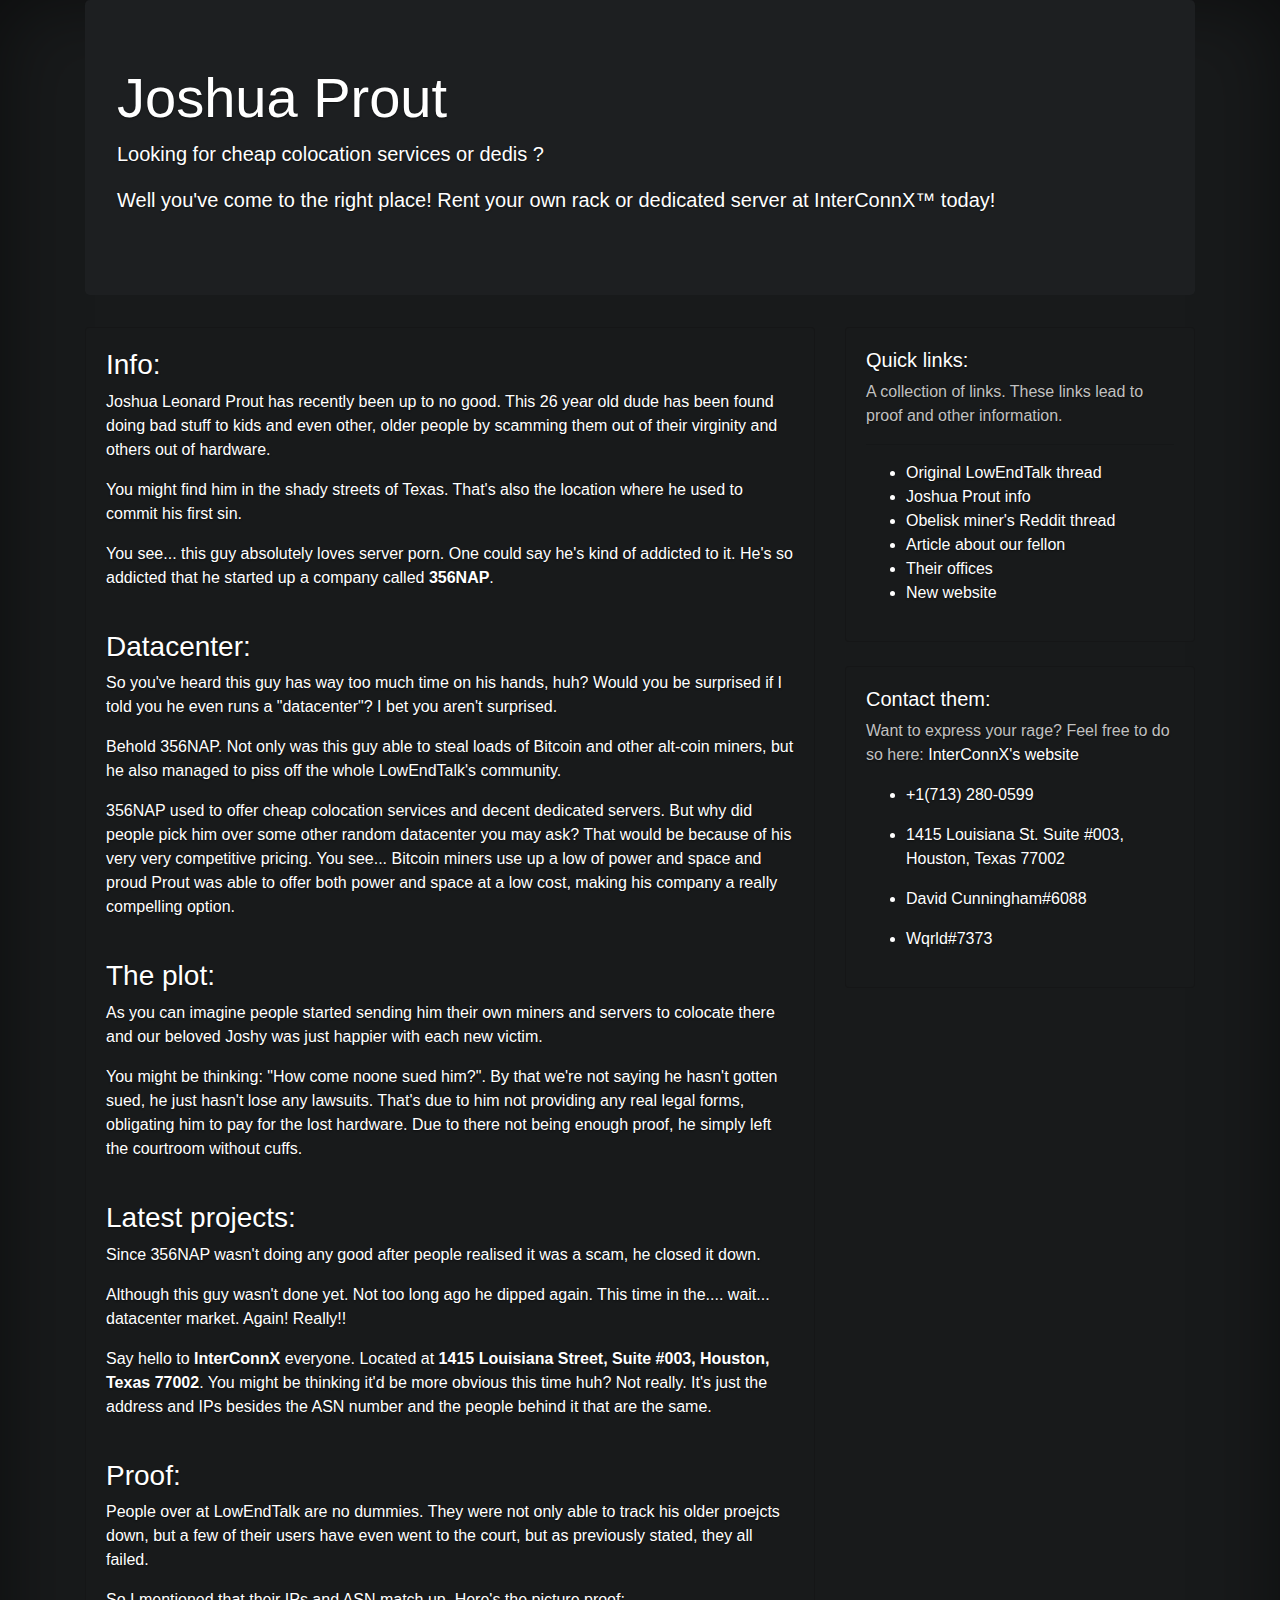
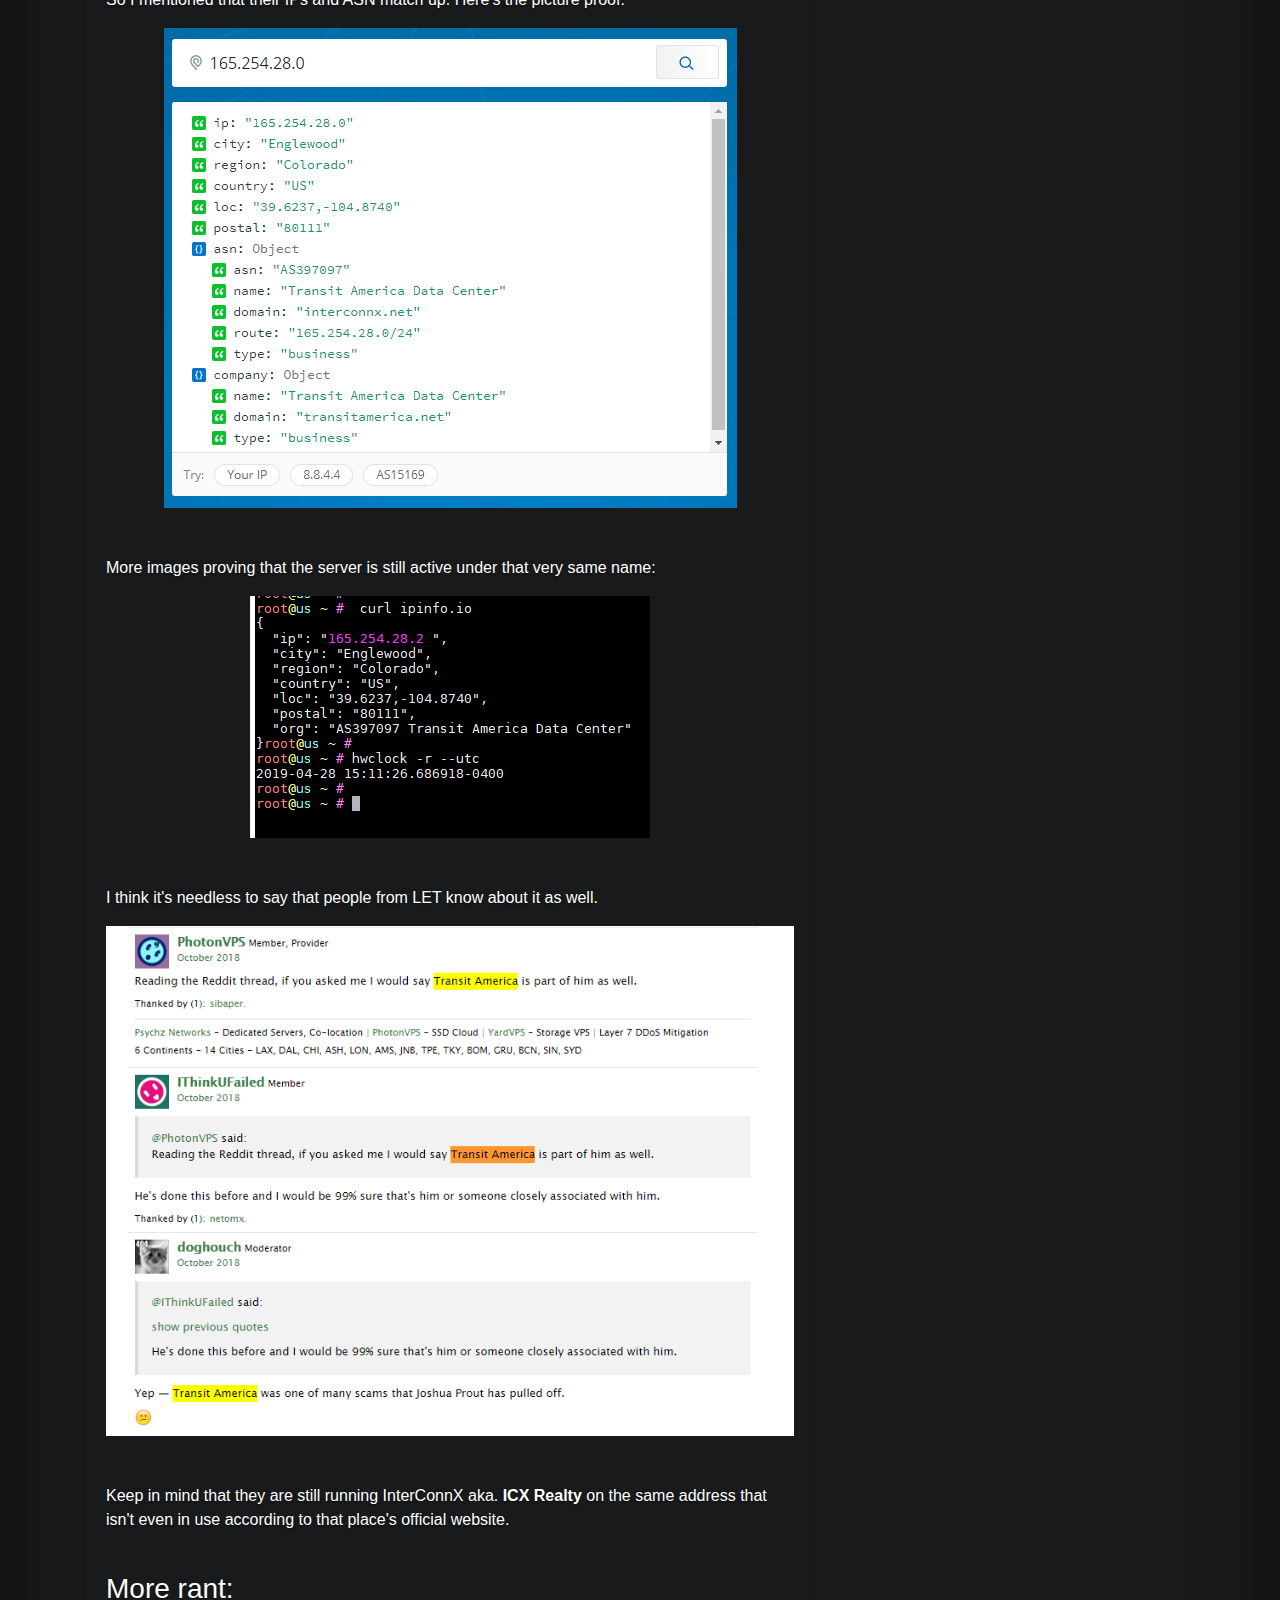
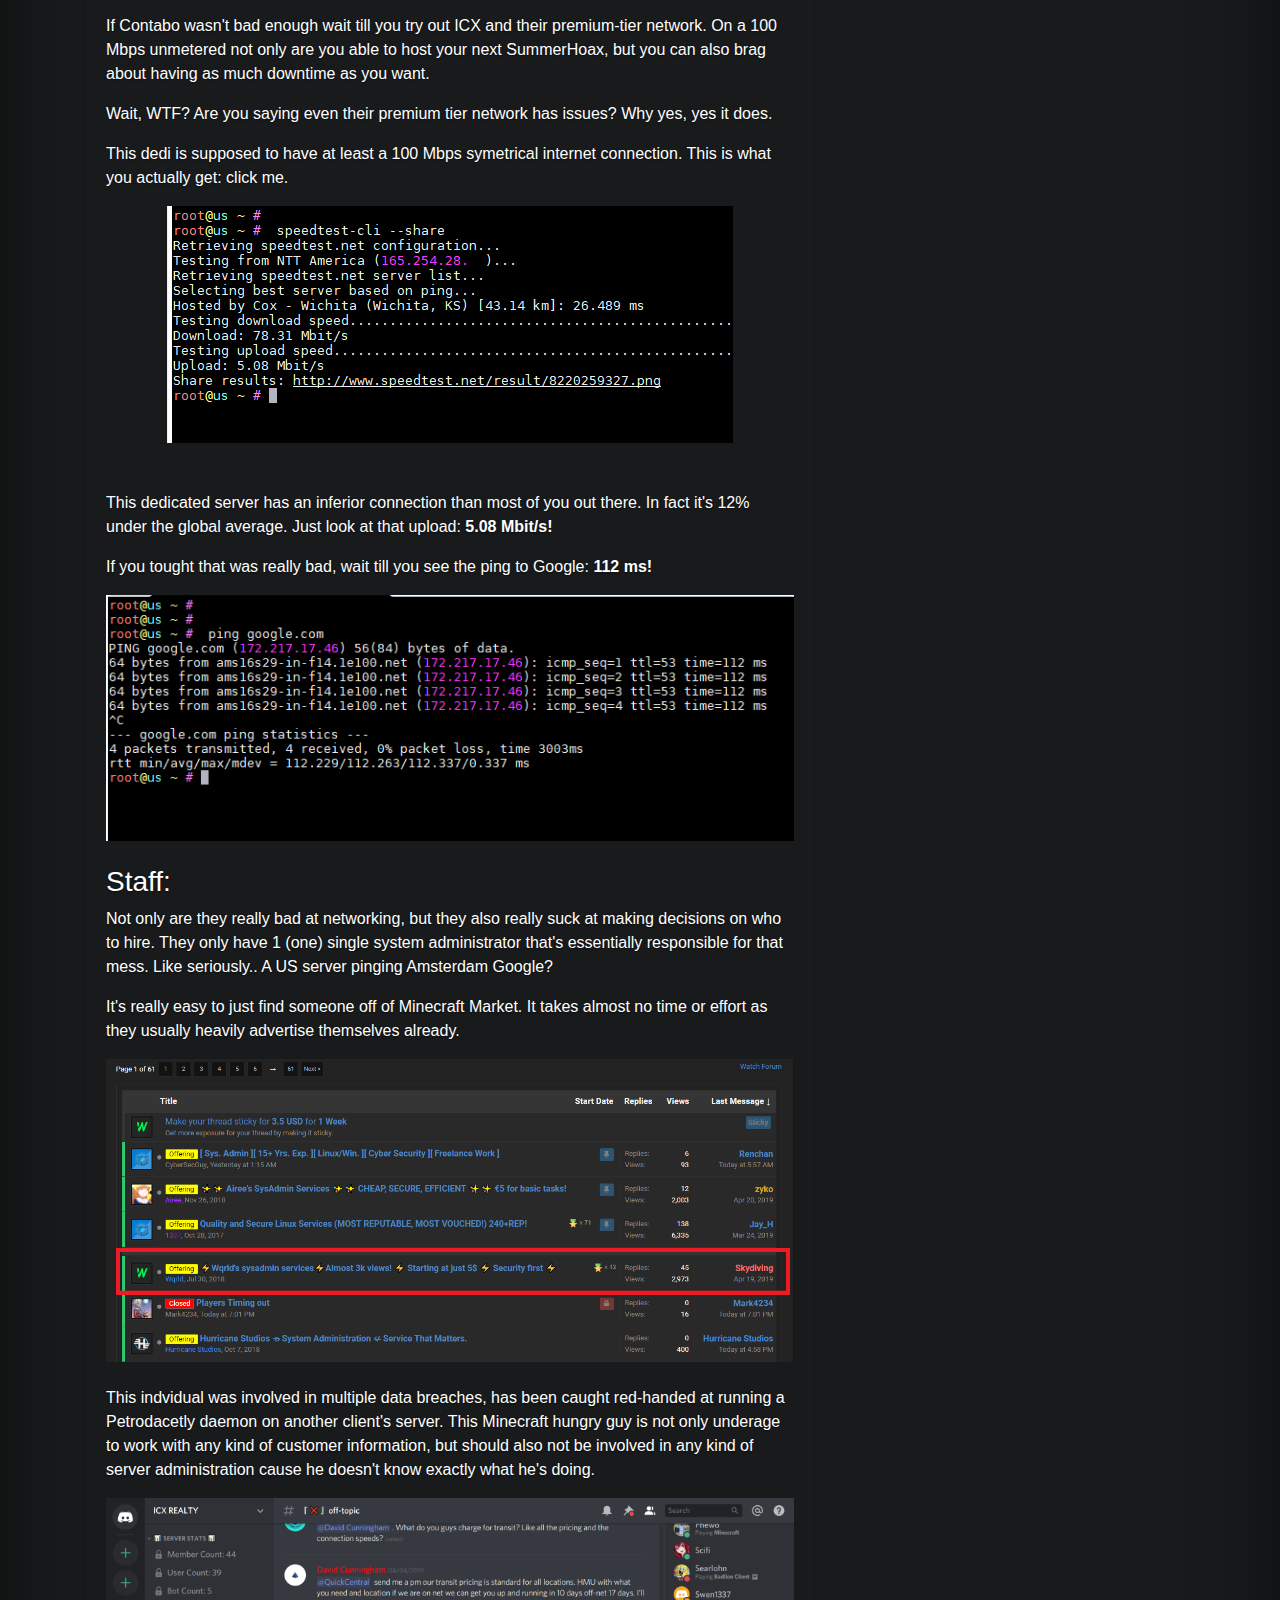
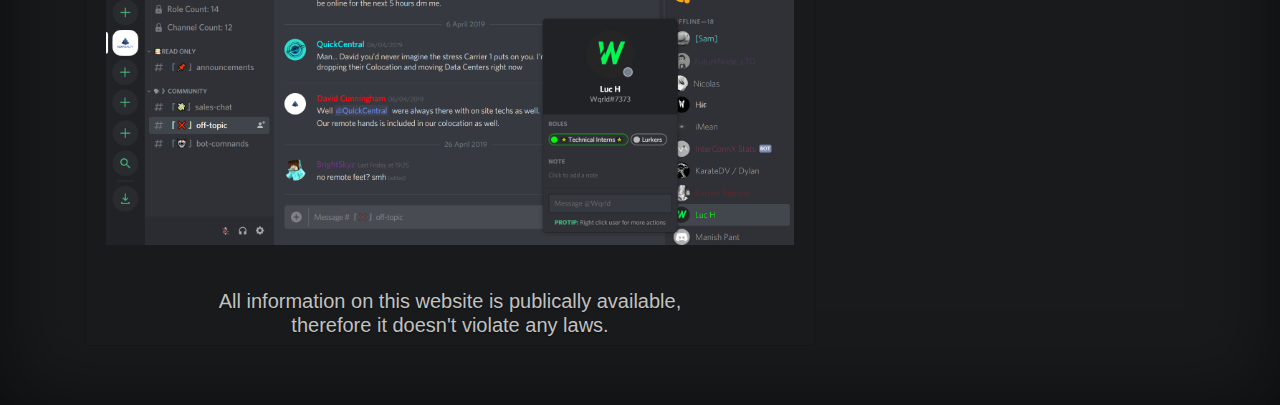
<file: people/prout.html>
<!DOCTYPE html>
<html lang="en">

<head>
	<!-- Required meta tags -->
	<meta charset="utf-8">
	<meta content="width=device-width, initial-scale=1, shrink-to-fit=no" name="viewport">
	<link rel="shortcut icon" type="image/x-icon" href="../favicon.ico" />

	<!-- Bootstrap CSS -->
	<link rel="stylesheet" href="https://stackpath.bootstrapcdn.com/bootstrap/4.3.1/css/bootstrap.min.css"
		integrity="sha384-ggOyR0iXCbMQv3Xipma34MD+dH/1fQ784/j6cY/iJTQUOhcWr7x9JvoRxT2MZw1T" crossorigin="anonymous">
	<link rel="stylesheet" href="../assets/main.css">
	<title>Joshua Prout | Summer Hoax Club!</title>
</head>

<body>
	<br>
	<div class="container" style="padding-bottom: 35px;">
		<div class="jumbotron">
			<h1 class="display-4">Joshua Prout</h1>
			<p class="lead">Looking for cheap colocation services or dedis ?</p>
			<p class="lead">Well you've come to the right place! Rent your own rack or dedicated server at
				InterConnX&trade; today!
			</p>
		</div>
		<div class="row">
			<div class="col-md-8">
				<div class="card">
					<div class="card-body">
						<!-- INFO -->
						<h3>Info:</h3>
						<p>Joshua Leonard Prout has recently been up to no good. This 26 year old dude has been found
							doing bad stuff to kids and even other, older people by scamming them out of their virginity
							and others out of hardware.</p>
						<p>You might find him in the shady streets of Texas. That's also the location where he used to
							commit his first sin.</p>
						<p>You see... this guy absolutely loves server porn. One could say he's kind of addicted to it.
							He's so addicted that he started up a company called <b>356NAP</b>.</p>
						<br>

						<!-- DATACENTER -->
						<h3>Datacenter:</h3>
						<p>So you've heard this guy has way too much time on his hands, huh? Would you be surprised if I
							told you he even runs a "datacenter"? I bet you aren't surprised.</p>
						<p>Behold 356NAP. Not only was this guy able to steal loads of Bitcoin and other alt-coin
							miners, but he also managed to piss off the whole <a
								href="https://www.lowendtalk.com/discussion/152957/psa-avoid-365nap-yet-another-joshua-prout-scam"
								target="_blank">LowEndTalk's community.</a></p>
						<p>356NAP used to offer cheap colocation services and decent dedicated servers. But why did
							people pick him over some other random datacenter you may ask? That would be because of his
							very very competitive pricing. You see... Bitcoin miners use up a low of power and space and
							proud Prout was able to offer both power and space at a low cost, making his company a
							really compelling option.</p>
						<br>

						<!-- SCAM -->
						<h3>The plot:</h3>
						<p>As you can imagine people started sending him their own miners and servers to colocate there
							and our beloved Joshy was just happier with each new victim.</p>
						<p>You might be thinking: "How come noone sued him?". By that we're not saying he hasn't gotten
							sued, he just hasn't lose any lawsuits. That's due to him not providing any real legal
							forms, obligating him to pay for the lost hardware. Due to there not being enough proof, he
							simply left the courtroom without cuffs.</p>
						<br>

						<!-- ICX -->
						<h3>Latest projects:</h3>
						<p>Since 356NAP wasn't doing any good after people realised it was a scam, he closed it down.
						</p>
						<p>Although this guy wasn't done yet. Not too long ago he dipped again. This time in the....
							wait... datacenter market. Again! Really!!</p>
						<p>Say hello to <b>InterConnX</b> everyone. Located at <b>1415 Louisiana Street, Suite #003,
								Houston, Texas 77002</b>. You might be thinking it'd be more obvious this time huh? Not
							really. It's just the address and IPs besides the ASN number and the people behind it
							that are the same.</p>
						<br>

						<!-- PROOF -->
						<h3>Proof:</h3>
						<p>People over at LowEndTalk are no dummies. They were not only able to track his older proejcts
							down, but a few of their users have even went to the court, but as previously stated, they
							all failed.</p>
						<p>So I mentioned that their IPs and ASN match up. Here's the picture proof:</p>
						<img alt="InterConnX Scam ASN" src="../assets/img/TA-ASN.png"
							style="max-width: 100%;margin: 0 auto;display: block;">
						<br>
						<br>
						<p>More images proving that the server is still active under that very same name:</p>
						<img alt="Dedicated server" src="../assets/img/OWNERSHIP-PROOF.png"
							style="max-width: 100%;margin: 0 auto;display: block;">
						<br>
						<br>
						<p>I think it's needless to say that people from LET know about it as well.</p>
						<img alt="LET proof" src="../assets/img/LET-TA.png"
							style="max-width: 100%;margin: 0 auto;display: block;">
						<br>
						<br>
						<p>Keep in mind that they are still running InterConnX aka. <b>ICX Realty</b> on the same
							address that isn't even in use according to that place's official <a
								href="http://1415louisiana.com/space.html" target="_blank">website.</a></p>
						<br>

						<!-- SPEEDS -->
						<h3>More rant:</h3>
						<p>If Contabo wasn't bad enough wait till you try out ICX and their premium-tier network. On a
							100 Mbps unmetered not only are you able to host your next SummerHoax, but you can also brag
							about having as much downtime as you want.</p>
						<p>Wait, WTF? Are you saying even their premium tier network has issues? Why yes, yes it does.
						</p>
						<p>This dedi is supposed to have at least a 100 Mbps symetrical internet connection. This is
							what you actually get: <a href="https://www.speedtest.net/result/8220259327.png"
								target="_blank">click me.</a></p>
						<img alt="Speedtest" src="../assets/img/SPEEDTEST.png"
							style="max-width: 100%;margin: 0 auto;display: block;">
						<br>
						<br>
						<p>This dedicated server has an inferior connection than most of you out there. In fact it's 12%
							under the global average. Just look at that upload: <b>5.08 Mbit/s!</b></p>
						<p>If you tought that was really bad, wait till you see the ping to Google: <b>112 ms!</b></p>
						<img alt="Google ping" src="../assets/img/PING.png"
							style="max-width: 100%;margin: 0 auto;display: block;">
						<br>

						<!-- UNDERAGE -->
						<h3>Staff:</h3>
						<p>Not only are they really bad at networking, but they also really suck at making decisions on
							who to hire. They only have 1 (one) single system administrator that's essentially
							responsible for that mess. Like seriously.. A US server pinging Amsterdam Google?</p>
						<p>It's really easy to just find someone off of Minecraft Market. It takes almost no time or
							effort as they usually heavily advertise themselves already.</p>
						<img alt="MC-Market" src="../assets/img/MCM-LUC.png"
							style="max-width: 100%;margin: 0 auto;display: block;">
						<br>
						<p>This indvidual was involved in multiple data breaches, has been caught red-handed at running
							a Petrodacetly daemon on another client's server. This Minecraft hungry guy is not only
							underage to work with any kind of customer information, but should also not be involved in
							any kind of server administration cause he doesn't know exactly what he's doing.</p>
						<img alt="InterConnX Discord" src="../assets/img/ICX-DISC.png"
							style="max-width: 100%;margin: 0 auto;display: block;">
					</div>
					<br>

					<h5 class="text-muted text-center">All information on this website is publically available,<br>
						therefore it doesn't violate any laws.
					</h5>
				</div>
				<br>
			</div>
			<div class="col-md-4">
				<div class="card">
					<div class="card-body">
						<h5>Quick links:</h5>
						<p class="text-muted">A collection of links. These links lead to proof and other information.
						</p>
						<hr>
						<ul>
							<li data-placement="left" data-toggle="tooltip" title="" data-original-title="LowEndTalk">
								<a href="https://www.lowendtalk.com/discussion/152957/psa-avoid-365nap-yet-another-joshua-prout-scam/"
									target="_blank">Original LowEndTalk thread</a>
							</li>
							<li data-placement="left" data-toggle="tooltip" title=""
								data-original-title="Texas Public Sex Offender Registry">
								<a href="https://records.txdps.state.tx.us/SexOffenderRegistry/Search/Rapsheet?Sid=07683448"
									target="_blank">Joshua Prout info</a>
							</li>
							<li data-placement="left" data-toggle="tooltip" title=""
								data-original-title="Reddit is the front page of the internet">
								<a href="https://www.reddit.com/r/ObeliskHQ/comments/9p9szf/big_concerns_365nap_colo_hosting_obelisk_miners/"
									target="_blank">Obelisk miner's Reddit thread</a>
							</li>
							<li data-placement="left" data-toggle="tooltip" title=""
								data-original-title="Thank you for your service Chron">
								<a href="https://www.chron.com/neighborhood/bayarea/article/Baytown-police-Four-arrested-for-failure-to-11303621.php"
									target="_blank">Article about our fellon</a>
							</li>
							<li data-placement="left" data-toggle="tooltip" title=""
								data-original-title="Commercial building's official website">
								<a href="http://1415louisiana.com/space.html" target="_blank">Their offices</a>
							</li>
							<li data-placement="left" data-toggle="tooltip" title="" data-original-title="New website">
								<a href="https://icxrealty.com/" target="_blank">New website</a>
							</li>
						</ul>
					</div>
				</div>
				<br>
				<div class="card">
					<div class="card-body">
						<h5>Contact them:</h5>
						<p class="text-muted">Want to express your rage? Feel free to do so here:
							<a href="https://interconnx.net/" target="_blank">InterConnX's website</a></p>
						<ul>
							<li data-placement="left" data-toggle="tooltip" title=""
								data-original-title="Give David a ring">
								<p>+1(713) 280-0599</p>
							</li>
							<li data-placement="left" data-toggle="tooltip" title=""
								data-original-title="Send them a letter">
								<p>1415 Louisiana St. Suite #003, Houston, Texas 77002</p>
							</li>
							<li data-placement="left" data-toggle="tooltip" title=""
								data-original-title="Chat with David">
								<p>David Cunningham#6088</p>
							</li>
							<li data-placement="left" data-toggle="tooltip" title=""
								data-original-title="Talk to the almightly MCM System admin">
								<p>Wqrld#7373</p>
							</li>
						</ul>
					</div>
				</div>
			</div>
		</div>
	</div>

	<!-- Optional JavaScript -->
	<script src="https://code.jquery.com/jquery-3.3.1.slim.min.js"
		integrity="sha384-q8i/X+965DzO0rT7abK41JStQIAqVgRVzpbzo5smXKp4YfRvH+8abtTE1Pi6jizo" crossorigin="anonymous">
	</script>
	<script src="https://cdnjs.cloudflare.com/ajax/libs/popper.js/1.14.7/umd/popper.min.js"
		integrity="sha384-UO2eT0CpHqdSJQ6hJty5KVphtPhzWj9WO1clHTMGa3JDZwrnQq4sF86dIHNDz0W1" crossorigin="anonymous">
	</script>
	<script src="https://stackpath.bootstrapcdn.com/bootstrap/4.3.1/js/bootstrap.min.js"
		integrity="sha384-JjSmVgyd0p3pXB1rRibZUAYoIIy6OrQ6VrjIEaFf/nJGzIxFDsf4x0xIM+B07jRM" crossorigin="anonymous">
	</script>
	<script>
		window.dataLayer = window.dataLayer || [];

		function gtag() {
			dataLayer.push(arguments);
		}
		gtag('js', new Date());

		gtag('config', 'UA-119547589-1');

		$(function () {
			$('[data-toggle="tooltip"]').tooltip()
		})
	</script>
</body>

</html>
</file>
<file: assets/main.css>
/*
 * Globals
 */

/* Links */
a,
a:focus,
a:hover {
    color: #fff;
}

/*
 * Base structure
 */

html,
body {
    background-color: #181A1B;
}

body {
    display: -ms-flexbox;
    display: flex;
    color: #fff;
    text-shadow: 0 .05rem .1rem rgba(0, 0, 0, .5);
    box-shadow: inset 0 0 5rem rgba(0, 0, 0, .5);
}

.cover-container {
    max-width: 42em;
}


/*
 * Header
 */
.masthead {
    margin-bottom: 2rem;
}

.masthead-brand {
    margin-bottom: 0;
}

.nav-masthead .nav-link {
    padding: .25rem 0;
    font-weight: 700;
    color: rgba(255, 255, 255, .5);
    background-color: transparent;
    border-bottom: .25rem solid transparent;
}

.nav-masthead .nav-link:hover,
.nav-masthead .nav-link:focus {
    border-bottom-color: rgba(255, 255, 255, .25);
}

.nav-masthead .nav-link+.nav-link {
    margin-left: 1rem;
}

.nav-masthead .active {
    color: #fff;
    border-bottom-color: #fff;
}

@media (min-width: 48em) {
    .masthead-brand {
        float: left;
    }

    .nav-masthead {
        float: right;
    }
}


/*
 * Cover
 */
.cover {
    padding: 0 1.5rem;
}

.cover .btn-lg {
    padding: .75rem 1.25rem;
    font-weight: 700;
}


/*
 * Footer
 */
.mastfoot {
    color: rgba(255, 255, 255, .5);
}

.jumbotron {
    background-color: #1d1f21;
}

.card {
    background-color: #181A1B;
}

.text-muted {
    color: #c1c1c1 !important;
}

.popover-header {
    background-color: #7289DA;
    color: #fff;
}

.popover-body {
    background-color: #282a2e;
    color: #fff;
}

.roundedbox {
    border-radius: 40px;
    background: #1d1f21;
    padding: 20px;
    width: 300px;
    height: 100px;
    text-align: center;
    margin: 0 auto;
}

.dropdown-menu {
    background-color: #282a2e;
}

.dropdown .dropdown-menu a {
    color: #fff;
    text-decoration: none;
    background-color: #282a2e;
}

.dropdown-menu .dropdown-item {
    display: inline-block;
    width: 100%;
    padding: 10px 5px;
}

.container .dropdown .dropdown-menu a:hover {
    color: #fff;
    background-color: #7489d6;
    border-color: #fff;
}

.dropdown-item.active {
    color: #fff;
    background-color: #7489d6;
    border-color: #fff;
}
</file>
